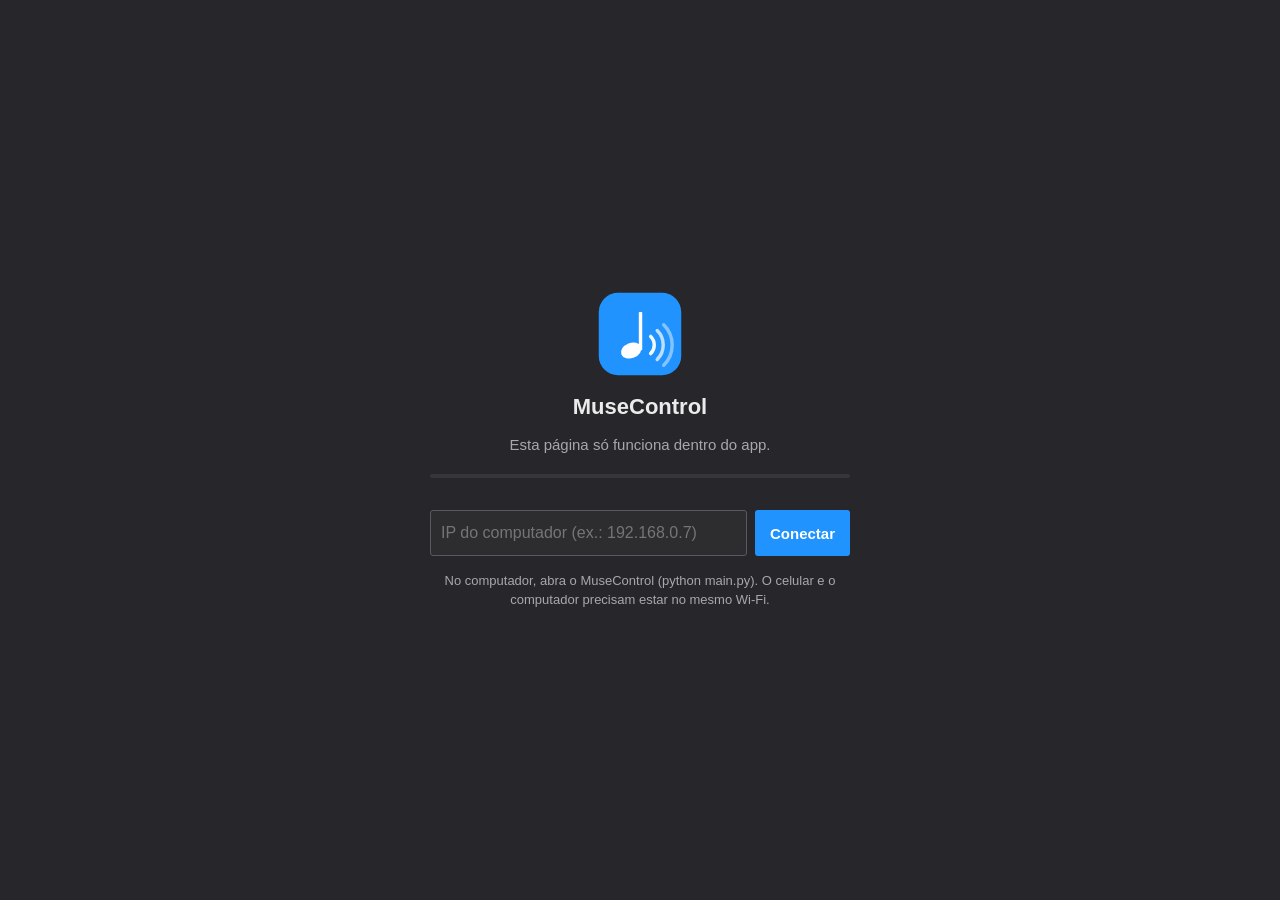
<file: android/app/src/main/assets/inicio.html>
<!DOCTYPE html>
<html lang="pt-BR">
<head>
<meta charset="UTF-8">
<meta name="viewport" content="width=device-width, initial-scale=1.0, maximum-scale=1.0, user-scalable=no">
<title>MuseControl</title>
<style>
    /* mesmas cores do MuseScore 4 (tema escuro) */
    * { margin: 0; padding: 0; box-sizing: border-box; }
    body {
        font-family: 'Fira Sans', 'Segoe UI', sans-serif;
        background: #27272b;
        color: #ebebeb;
        min-height: 100vh;
        display: flex;
        align-items: center;
        justify-content: center;
        padding: 24px;
    }
    .caixa { width: 100%; max-width: 420px; display: grid; gap: 16px; text-align: center; }
    .logo { width: 88px; height: 88px; margin: 0 auto; display: block; }
    h1 { font-size: 22px; font-weight: 600; }
    #status { color: #a8a8aa; font-size: 15px; min-height: 22px; }
    #aviso { background: #3d3524; border: 1px solid #6b5626; color: #f0b429; border-radius: 3px; padding: 8px; font-size: 14px; }
    .barra { height: 4px; background: #363638; border-radius: 2px; overflow: hidden; }
    .barra div { height: 100%; width: 0; background: #2093fe; transition: width 0.2s; }
    #achados { display: grid; gap: 8px; }
    button, input { font: inherit; border-radius: 3px; }
    button { border: 1px solid transparent; background: #4c4c4d; color: #ebebeb; height: 46px; padding: 0 14px; font-size: 15px; }
    button.principal { background: #2093fe; color: #fff; font-weight: 600; }
    .manual { display: flex; gap: 8px; }
    .manual input { flex: 1; min-width: 0; height: 46px; padding: 0 10px; border: 1px solid #5a5a5c; background: #2d2d30; color: #ebebeb; font-size: 16px; }
    .dica { color: #a8a8aa; font-size: 13px; line-height: 1.45; }
    .oculto { display: none !important; }
</style>
</head>
<body>
<div class="caixa">
    <svg class="logo" viewBox="0 0 512 512" aria-hidden="true">
        <rect x="16" y="16" width="480" height="480" rx="112" fill="#2093FE"/>
        <g fill="#fff"><ellipse cx="0" cy="0" rx="62" ry="44" transform="translate(205 352) rotate(-22)"/><rect x="249" y="128" width="20" height="222" rx="4"/></g>
        <g fill="none" stroke="#fff" stroke-linecap="round" stroke-width="20">
            <path d="M318 270 a70 70 0 0 1 0 100" opacity="0.95"/>
            <path d="M356 236 a118 118 0 0 1 0 168" opacity="0.7"/>
            <path d="M394 202 a166 166 0 0 1 0 236" opacity="0.45"/>
        </g>
    </svg>
    <h1>MuseControl</h1>
    <p id="aviso" class="oculto"></p>
    <p id="status">Procurando o computador…</p>
    <div class="barra" id="barra"><div id="progresso"></div></div>
    <div id="achados"></div>
    <button id="procurarDeNovo" class="oculto">Procurar de novo</button>
    <div class="manual">
        <input id="ip" type="text" inputmode="decimal" placeholder="IP do computador (ex.: 192.168.0.7)" autocomplete="off">
        <button id="conectar" class="principal">Conectar</button>
    </div>
    <p class="dica">No computador, abra o MuseControl (python main.py). O celular e o computador precisam estar no mesmo Wi-Fi.</p>
</div>
<script>
(function () {
    'use strict';
    var $ = function (id) { return document.getElementById(id); };
    var app = window.AndroidMC;
    var hash = decodeURIComponent(location.hash.slice(1));
    var trocar = hash === 'trocar';
    var achados = [];
    var procurando = false;

    function status(t) { $('status').textContent = t; }
    function aviso(t) { $('aviso').textContent = t || ''; $('aviso').classList.toggle('oculto', !t); }

    function procurar() {
        if (procurando) return;
        procurando = true;
        achados = [];
        $('achados').innerHTML = '';
        $('procurarDeNovo').classList.add('oculto');
        $('barra').classList.remove('oculto');
        $('progresso').style.width = '0';
        status('Procurando o computador na rede…');
        app.procurar();
    }

    window.mcAchou = function (host) {
        if (achados.indexOf(host) >= 0) return;
        achados.push(host);
        var b = document.createElement('button');
        b.className = 'principal';
        b.textContent = 'Abrir ' + host.replace(':8888', '');
        b.onclick = function () { app.abrir(host); };
        $('achados').appendChild(b);
    };
    window.mcProgresso = function (feitos, total) {
        $('progresso').style.width = Math.round(100 * feitos / total) + '%';
    };
    window.mcFim = function (n) {
        procurando = false;
        $('barra').classList.add('oculto');
        $('procurarDeNovo').classList.remove('oculto');
        if (n === 1 && !trocar) { status('Achei! Abrindo…'); app.abrir(achados[0]); return; }
        if (n === 0) status('Não achei o MuseControl nesta rede. Ele está aberto no computador?');
        else status(n === 1 ? 'Achei 1 computador:' : 'Achei ' + n + ' computadores. Escolha um:');
    };
    window.mcTeste = function (host, ok) {
        if (ok) { status('Conectando…'); app.abrir(host); return; }
        if (manual) { manual = false; status('Não respondeu em ' + host.replace(':8888', '') + '. Confira o IP.'); return; }
        procurar(); // o último computador não respondeu: procura na rede
    };

    var manual = false;
    $('conectar').onclick = function () {
        var ip = $('ip').value.trim();
        if (!ip) { $('ip').focus(); return; }
        manual = true;
        status('Testando ' + ip + '…');
        app.testar(ip);
    };
    $('ip').addEventListener('keydown', function (ev) { if (ev.key === 'Enter') $('conectar').click(); });
    $('procurarDeNovo').onclick = procurar;

    if (!app) { status('Esta página só funciona dentro do app.'); return; }
    if (hash && !trocar) aviso(hash);
    var ultimo = app.ultimoServidor();
    if (ultimo) $('ip').value = ultimo.replace(':8888', '');
    if (ultimo && !trocar) {
        status('Conectando em ' + ultimo.replace(':8888', '') + '…');
        app.testar(ultimo);
    } else {
        procurar();
    }
})();
</script>
</body>
</html>
</file>
